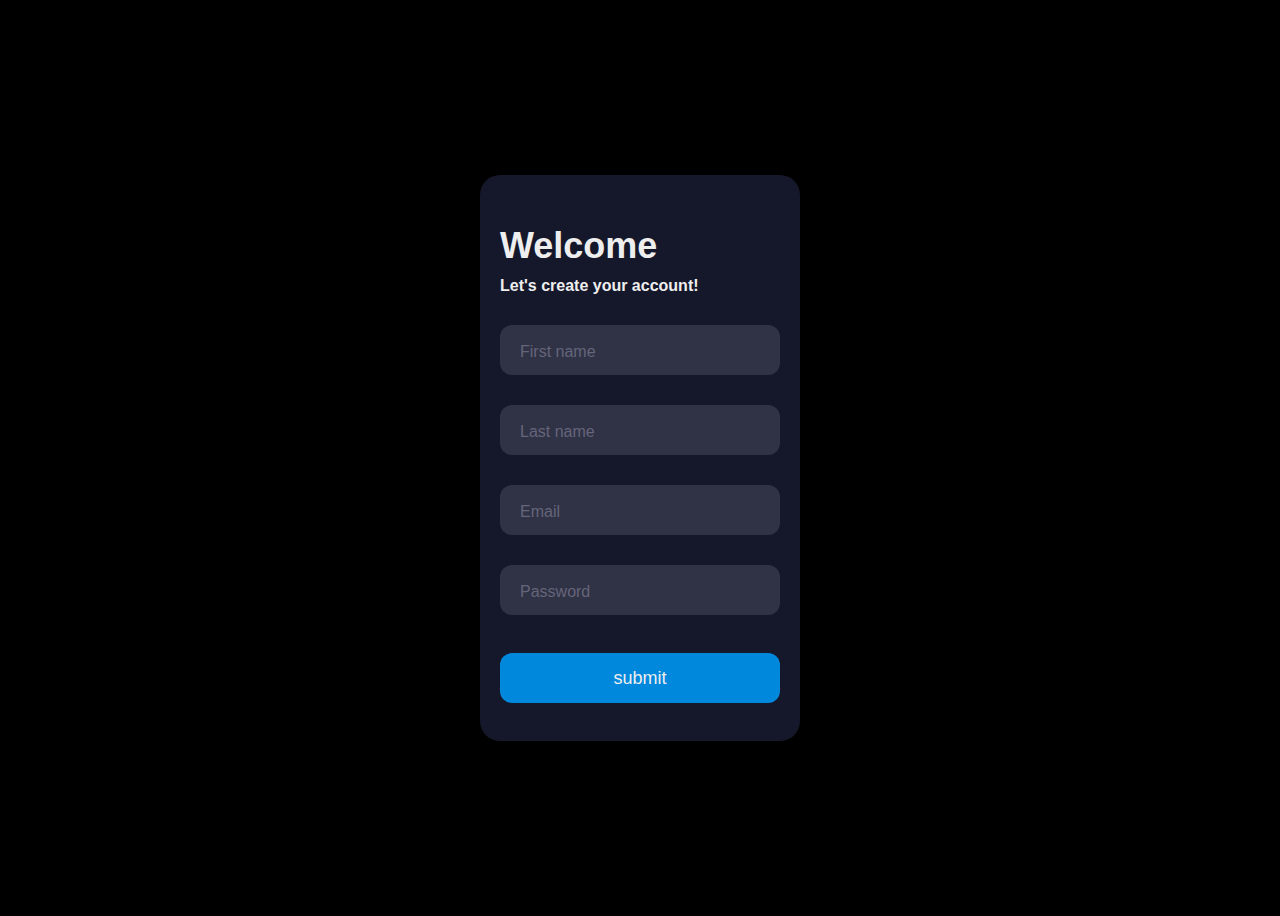
<file: ex_01/index.html>
<!DOCTYPE html>
<html lang="en">
<head>
    <meta charset="UTF-8">
    <title>Form</title>
    <link rel="stylesheet" href="style.css">
    <link rel="script" href="ex_01bis.js">
    <link rel="script" href="ex_01ter.js">
</head>
<body>
<form class="form">
  <div class="title">Welcome</div>
  <div class="subtitle">Let's create your account!</div>
  <div class="input-container ic2">
    <input id="firstname" class="input" type="text" placeholder=" " />
    <div class="cut"></div>
    <label for="firstname" class="placeholder">First name</label>
  </div>
  <div class="input-container ic2">
    <input id="lastname" class="input" type="text" placeholder=" " />
    <div class="cut"></div>
    <label for="lastname" class="placeholder">Last name</label>
  </div>
  <div class="input-container ic2">
    <input id="email" class="input" type="email" placeholder=" " />
    <div class="cut cut-short"></div>
    <label for="email" class="placeholder">Email</label>
  </div>
  <div class="input-container ic2">
    <input id="password" class="input" type="password" placeholder=" " />
    <div class="cut"></div>
    <label for="password" class="placeholder">Password</label>
  </div>
  <button type="submit" class="submit" onsubmit="handleSubmit()">submit</button>
  <p id="error" class="error"></p>
</form>
</body>
</html>
</file>
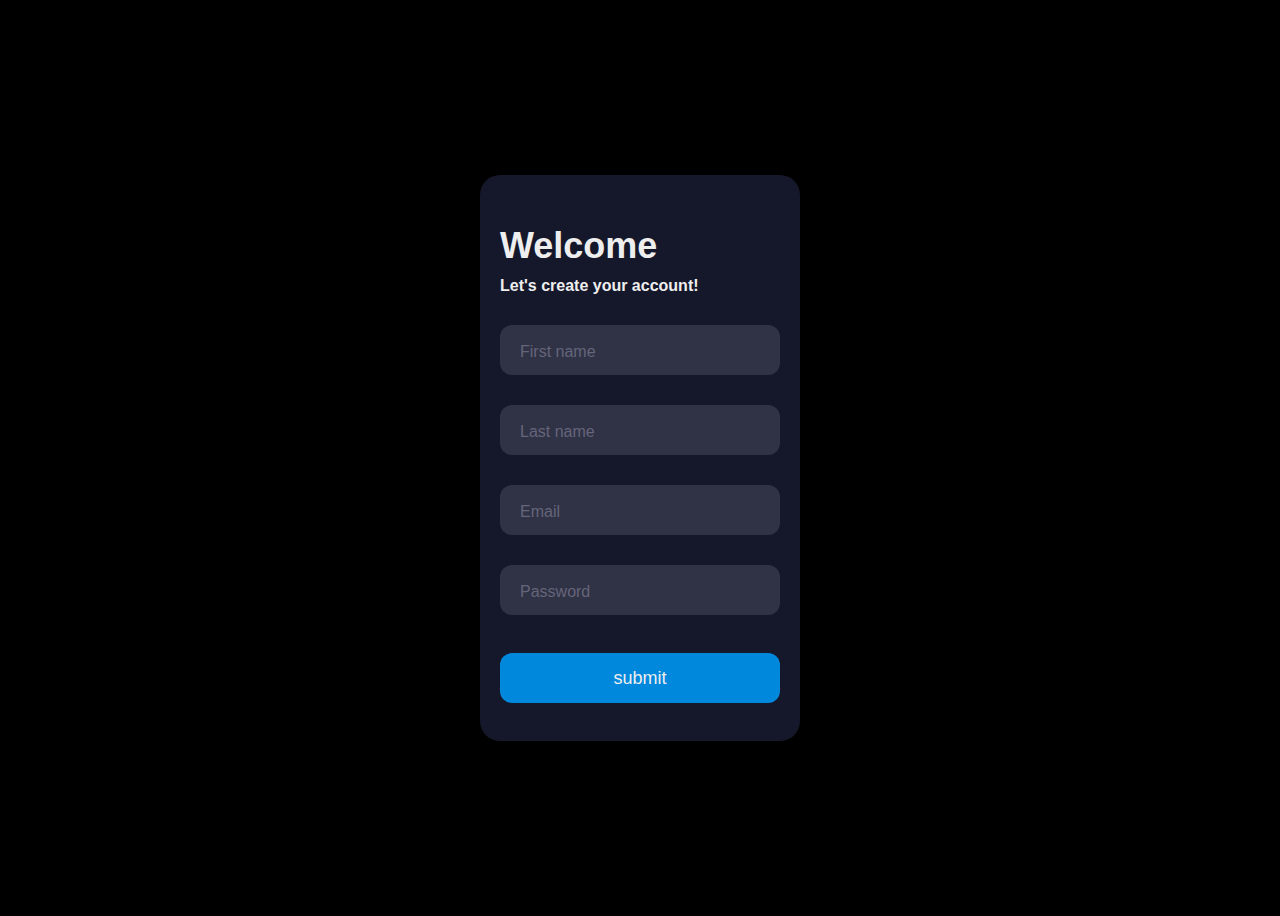
<file: ex_01bis/index.html>
<!DOCTYPE html>
<html lang="en">
<head>
    <meta charset="UTF-8">
    <title>Form</title>
    <link rel="stylesheet" href="style.css">
    
</head>
<body>
<form class="form" onsubmit="return handleSubmit(event)">
  <div class="title">Welcome</div>
  <div class="subtitle">Let's create your account!</div>
  <div class="input-container ic2">
    <input id="firstname" class="input" type="text" placeholder=" " />
    <div class="cut"></div>
    <label for="firstname" class="placeholder">First name</label>
  </div>
  <div class="input-container ic2">
    <input id="lastname" class="input" type="text" placeholder=" " />
    <div class="cut"></div>
    <label for="lastname" class="placeholder">Last name</label>
  </div>
  <div class="input-container ic2">
    <input id="email" class="input" type="email" placeholder=" " />
    <div class="cut cut-short"></div>
    <label for="email" class="placeholder">Email</label>
  </div>
  <div class="input-container ic2">
    <input id="password" class="input" type="password" placeholder=" " />
    <div class="cut"></div>
    <label for="password" class="placeholder">Password</label>
  </div>
  <button type="submit" class="submit">submit</button>
  <p id="error" class="error"></p>
</form>

<script src="ex_01bis.js"></script>

</body>
</html>
</file>
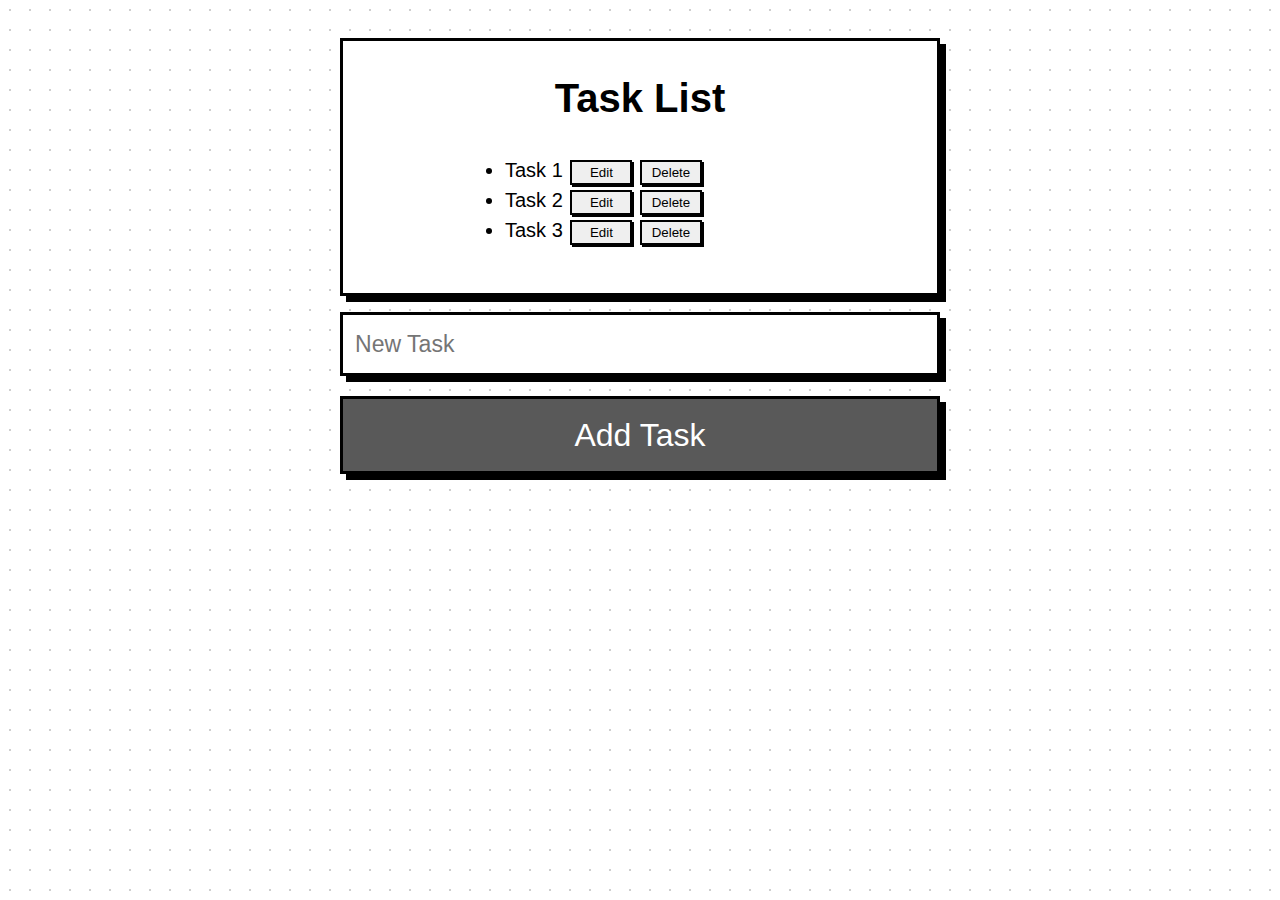
<file: ex_02/index.html>
<!DOCTYPE html>
<html lang="en">
<head>
    <meta charset="UTF-8">
    <title>Form</title>
    <link rel="stylesheet" href="style.css">
    <script src="ex_02.js"></script>
</head>
<body>
<div class="main-container">
    <div class="task-container">
        <h1>Task List</h1>
        <div class="list-container">
            <ul>
                <li>
                    Task 1
                    <button>Edit</button>
                    <button>Delete</button>
                </li>
                <li>
                    Task 2
                    <button>Edit</button>
                    <button>Delete</button>
                </li>
                <li>
                    Task 3
                    <button>Edit</button>
                    <button>Delete</button>
                </li>
            </ul>
        </div>
    </div>
    <form>
    <div class="result-container">
        <label for="results-textarea"></label>
        <input type="text" id="results-textarea" name="textarea" placeholder="New Task"/>
    </div>
    <input type="submit" class="add-button" value="Add Task">
    </form>
</div>
</body>
</html>
</file>
<file: ex_01/style.css>
body {
    align-items: center;
    background-color: #000;
    display: flex;
    justify-content: center;
    height: 100vh;
}

.form {
    background-color: #15172b;
    border-radius: 20px;
    box-sizing: border-box;
    padding: 20px;
    width: 320px;
}

.title {
    color: #eee;
    font-family: sans-serif;
    font-size: 36px;
    font-weight: 600;
    margin-top: 30px;
}

.subtitle {
    color: #eee;
    font-family: sans-serif;
    font-size: 16px;
    font-weight: 600;
    margin-top: 10px;
}

.input-container {
    height: 50px;
    position: relative;
    width: 100%;
}

.ic1 {
    margin-top: 40px;
}

.ic2 {
    margin-top: 30px;
}

.input {
    background-color: #303245;
    border-radius: 12px;
    border: 0;
    box-sizing: border-box;
    color: #eee;
    font-size: 18px;
    height: 100%;
    outline: 0;
    padding: 4px 20px 0;
    width: 100%;
}

.cut {
    background-color: #15172b;
    border-radius: 10px;
    height: 20px;
    left: 20px;
    position: absolute;
    top: -20px;
    transform: translateY(0);
    transition: transform 200ms;
    width: 76px;
}

.cut-short {
    width: 50px;
}

.input:focus ~ .cut,
.input:not(:placeholder-shown) ~ .cut {
    transform: translateY(8px);
}

.placeholder {
    color: #65657b;
    font-family: sans-serif;
    left: 20px;
    line-height: 14px;
    pointer-events: none;
    position: absolute;
    transform-origin: 0 50%;
    transition: transform 200ms, color 200ms;
    top: 20px;
}

.input:focus ~ .placeholder,
.input:not(:placeholder-shown) ~ .placeholder {
    transform: translateY(-30px) translateX(10px) scale(0.75);
}

.input:not(:placeholder-shown) ~ .placeholder {
    color: #808097;
}

.input:focus ~ .placeholder {
    color: #dc2f55;
}

.submit {
    background-color: #08d;
    border-radius: 12px;
    border: 0;
    box-sizing: border-box;
    color: #eee;
    cursor: pointer;
    font-size: 18px;
    height: 50px;
    margin-top: 38px;
    outline: 0;
    text-align: center;
    width: 100%;
}

.submit:active {
    background-color: #06b;
}

.error {
    color: #CC666E;
    font-family: sans-serif;
    font-size: 18px;
}
</file>
<file: ex_01bis/style.css>
body {
    align-items: center;
    background-color: #000;
    display: flex;
    justify-content: center;
    height: 100vh;
}

.form {
    background-color: #15172b;
    border-radius: 20px;
    box-sizing: border-box;
    padding: 20px;
    width: 320px;
}

.title {
    color: #eee;
    font-family: sans-serif;
    font-size: 36px;
    font-weight: 600;
    margin-top: 30px;
}

.subtitle {
    color: #eee;
    font-family: sans-serif;
    font-size: 16px;
    font-weight: 600;
    margin-top: 10px;
}

.input-container {
    height: 50px;
    position: relative;
    width: 100%;
}

.ic1 {
    margin-top: 40px;
}

.ic2 {
    margin-top: 30px;
}

.input {
    background-color: #303245;
    border-radius: 12px;
    border: 0;
    box-sizing: border-box;
    color: #eee;
    font-size: 18px;
    height: 100%;
    outline: 0;
    padding: 4px 20px 0;
    width: 100%;
}

.cut {
    background-color: #15172b;
    border-radius: 10px;
    height: 20px;
    left: 20px;
    position: absolute;
    top: -20px;
    transform: translateY(0);
    transition: transform 200ms;
    width: 76px;
}

.cut-short {
    width: 50px;
}

.input:focus ~ .cut,
.input:not(:placeholder-shown) ~ .cut {
    transform: translateY(8px);
}

.placeholder {
    color: #65657b;
    font-family: sans-serif;
    left: 20px;
    line-height: 14px;
    pointer-events: none;
    position: absolute;
    transform-origin: 0 50%;
    transition: transform 200ms, color 200ms;
    top: 20px;
}

.input:focus ~ .placeholder,
.input:not(:placeholder-shown) ~ .placeholder {
    transform: translateY(-30px) translateX(10px) scale(0.75);
}

.input:not(:placeholder-shown) ~ .placeholder {
    color: #808097;
}

.input:focus ~ .placeholder {
    color: #dc2f55;
}

.submit {
    background-color: #08d;
    border-radius: 12px;
    border: 0;
    box-sizing: border-box;
    color: #eee;
    cursor: pointer;
    font-size: 18px;
    height: 50px;
    margin-top: 38px;
    outline: 0;
    text-align: center;
    width: 100%;
}

.submit:active {
    background-color: #06b;
}

.error {
    color: #CC666E;
    font-family: sans-serif;
    font-size: 18px;
}
</file>
<file: ex_02/style.css>
body{
    background-image: radial-gradient(#CECECE 1px, #FFF 1px);
    background-size: 20px 20px;
    font-size: larger;
    font-family: "Roboto Light", sans-serif;
}
.main-container {
    width: 100%;
    max-width: 600px;
    min-width: 300px;
    position: absolute;
    left: calc(50% - 300px);
    top: calc(50% - 412px);
}
.task-container{
    background: white;
    padding: 0 15px;
    width: 100%;
    max-width: 600px;
    margin-top: 0px;
    font-size: 1rem;
    line-height: 1.5;
    color: #000;
    font-size: 20px;
    border: 3px solid #000 !important;
    box-shadow: 6px 6px #000,6px 7px #fff;
    box-sizing: border-box;
}
.main-container h1 {
    text-align: center;
}
.list-container {
    width: 100%;
    max-width: 350px;
    margin: 0 auto;
    box-sizing: border-box;
    margin-bottom: 3rem;
}
.option {
    display: grid;
    grid-template-columns: repeat(2, 1fr);
    margin-bottom: 1rem;
}
.checkbox, .radio {
    justify-items: start;
}
.option p {
    margin: 0;
}
.result-menu {
    display: flex;
    align-items: center;
    margin: 1rem 0;
}
.result-menu i {
    margin-right: 10px;
}
.clipboard-icon:hover, .delete-icon:hover {
    color: #f06c0c;
    cursor: pointer;
}
.copied-notification {
    margin: 0;
    padding: 0;
    line-height: initial;
    display: none;
}
input {
    background: white;
    min-height: 50px;
    display: flex;
    justify-content: center;
    align-content: center;
    align-items: center;
    font-size: larger;
    padding: 2%;
    margin-top: 1rem;
    width: 100%;
    line-height: 1.5;
    color: #000;
    border: 3px solid #000 !important;
    box-shadow: 6px 6px #000,6px 7px #fff;
    box-sizing: border-box;
    max-width: 600px;
}

button {
    cursor: pointer;
    min-height: 2px;
    justify-content: center;
    align-content: center;
    align-items: center;
    margin-left: 2px;
    padding: 1%;
    width: 20%;
    color: #000;
    border: 2px solid #000 !important;
    box-shadow: 2px 2px #000,2px 2px #fff;
    box-sizing: border-box;
}


.add-button {
    background: #595959;
    display: flex;
    justify-content: center;
    align-content: center;
    align-items: center;
    width: 100%;
    max-width: 600px;
    margin-top: 1rem;
    line-height: 1.5;
    border: 3px solid #000 !important;
    box-shadow: 6px 6px #000,6px 7px #fff;
    box-sizing: border-box;
    color: white;
    -webkit-touch-callout: none;
    -webkit-user-select: none;
    -khtml-user-select: none;
    -moz-user-select: none;
    -ms-user-select: none;
    user-select: none;
}
.add-button:active {
    box-shadow: none;
    position: relative;
    top: 6px;
    left: 6px;
}
.add-button:hover {
    background: #f06c0c;
    color: white;
    cursor: pointer;
}
.add-button:hover > .fa {
    animation-name: rotate;
    animation-duration: 2s;
    animation-iteration-count: infinite;
    animation-timing-function: linear;
}
@keyframes rotate {
    from {transform: rotate(0deg);}
    to {transform: rotate(360deg);}
}
.add-button {
    font-size: xx-large;
    padding: 2%;
    margin-top: 20px;
}
.fa {
    font-size: 25px;
}

@media (max-width: 770px) {
    .main-container {
        margin: 0;
        max-width: initial;
        position: relative;
        top: auto;
        left: auto;
    }
    .options-container {
        padding: 0 2%;
        max-width: initial;
        margin-top: 0;
    }
    textarea {
        max-width: initial;
        box-sizing: border-box;
    }
    .add-button {
        max-width: initial;
    }
}

@media (max-width: 400px) {
    h1 {
        font-size: 25px;
    }
    .menu-container {
        padding: 2%;
    }
    .option {
        grid-template-columns: repeat(1, 1fr);
    }
    input {
        margin-top: 1rem;
    }
    input[type=text] {
        margin-top: 1rem;
        width: 100%;
        resize: vertical;
        box-sizing: border-box;
    }
}
</file>
